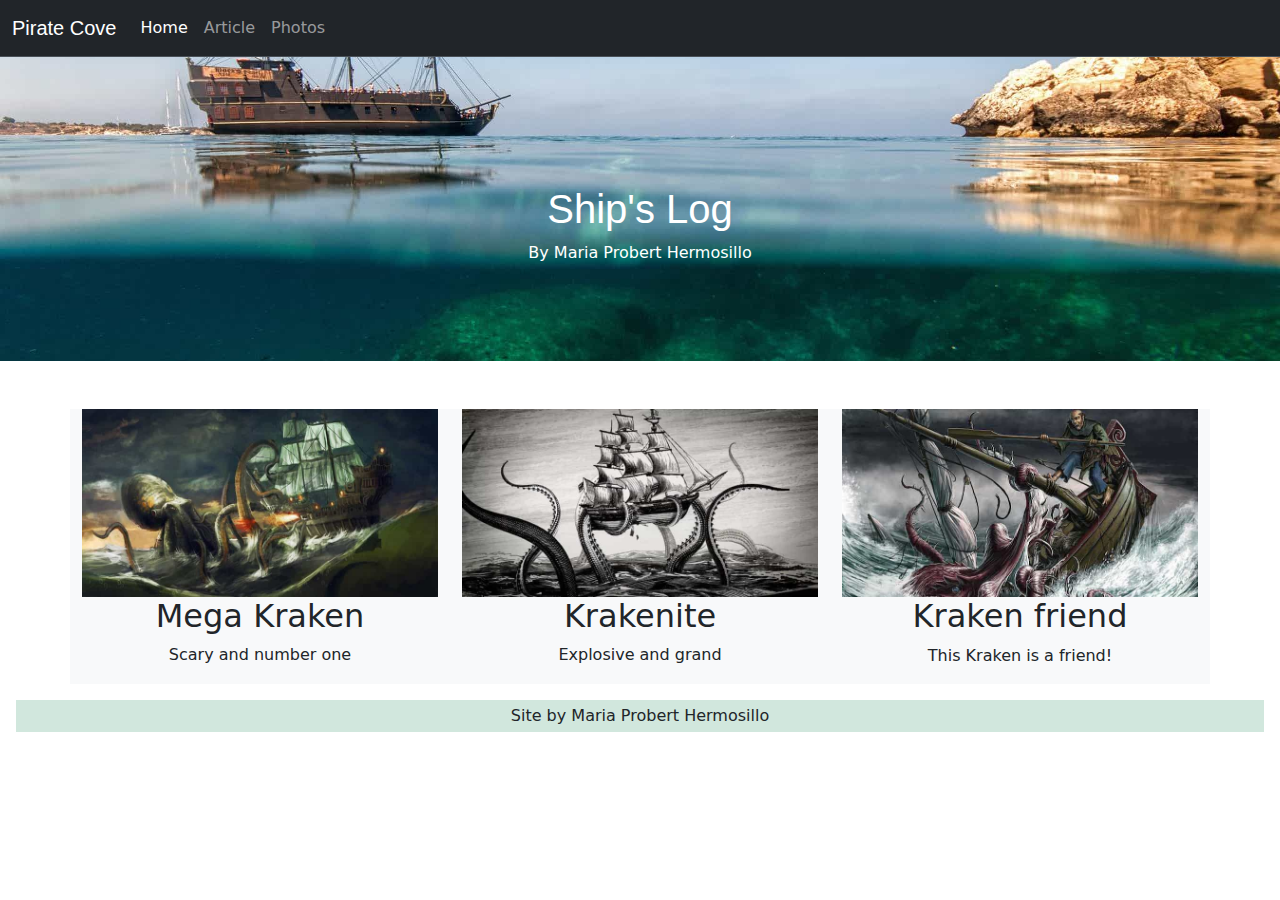
<file: docs/index.html>
<!DOCTYPE html>
<html class="no-js" lang="en">
<head>
  <title>Bootstrap 5 Layout</title>
  <meta http-equiv="x-ua-compatible" content="ie=edge">
  <meta name="viewport" content="width=device-width, initial-scale=1.0" />
  <link rel="stylesheet" href="css/styles.css">
  <link rel="preconnect" href="https://fonts.googleapis.com"> 
</head>

<body>
  <!-- Content starts here -->
  <nav class="navbar navbar-expand-lg bg-dark border-bottom border-body" data-bs-theme="dark">
    <div class="container-fluid">
      <a class="navbar-brand">Pirate Cove</a>
      <button class="navbar-toggler" type="button" data-bs-toggle="collapse" data-bs-target="#navbarNav" aria-controls="navbarNav" aria-expanded="false" aria-label="Toggle navigation">
        <span class="navbar-toggler-icon"></span>
      </button>
      <div class="collapse navbar-collapse" id="navbarNav">
        <ul class="navbar-nav">
          <li class="nav-item">
            <a class="nav-link active" aria-current="page" href="index.html">Home</a>
          </li>
          <li class="nav-item">
            <a class="nav-link"  href="article.html">Article</a>
          </li>
          <li class="nav-item">
            <a class="nav-link"  href="photos.html">Photos</a>
          </li>
        </ul>
      </div>
    </div>
  </nav>

  <div id="jumbotron" class="text-center">
    <div class="container">
      <h1 class="title">Ship's Log</h1>
      <p> By Maria Probert Hermosillo</p>
    </div>
  </div>

  <div class="container text-center">
    <div class="row">
      <div class="col-md bg-light">
        <img src="img/kraken01.jpg" alt="Kraken 1" width="100%"> 
        <h2> Mega Kraken </h2> 
        <p> Scary and number one</p>
      </div>
      <div class="col-md bg-light">
        <img src="img/kraken02.jpg" alt="Kraken 2" width="100%"> 
        <h2> Krakenite </h2>
        <p> Explosive and grand</p>
      </div>
      <div class="col-md bg-light">
        <img src="img/kraken03.jpg" alt="Kraken 3" width="100%"> 
        <h2> Kraken friend </h2>
        <p> This Kraken is a friend! </p>
      </div>
    </div>
  </div>

  <footer> <p class="text-center bg-success-subtle m-3 p-1">Site by Maria Probert Hermosillo</p></footer>
  <!-- Closing scripts here -->
  <script src="js/bootstrap.bundle.min.js"></script>
</body>
</html>
</file>
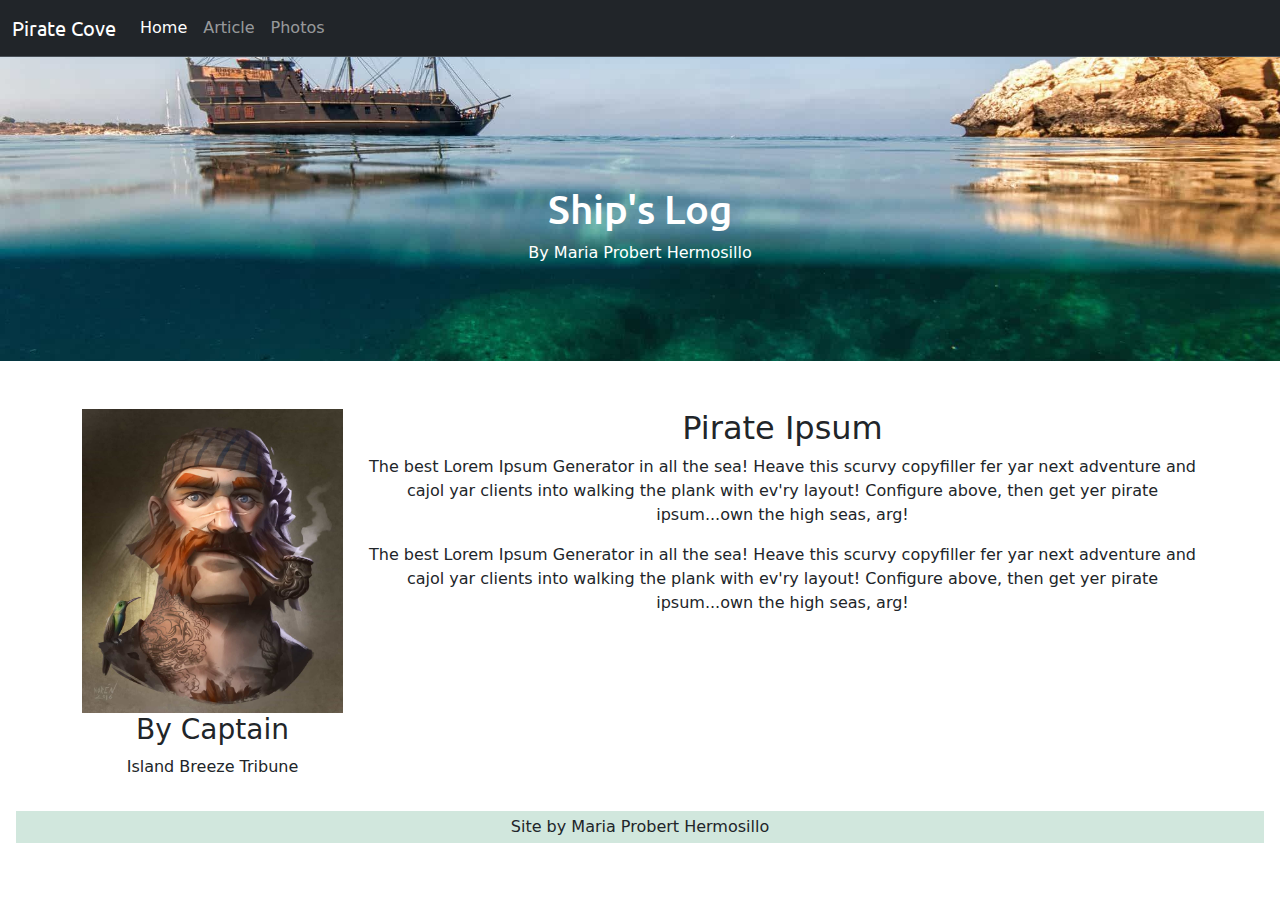
<file: docs/article.html>
<!DOCTYPE html>
<html lang="en">
<head>
  <meta http-equiv="x-ua-compatible" content="ie=edge">
  <meta name="viewport" content="width=device-width, initial-scale=1.0" />
  <link rel="stylesheet" href="css/styles.css">
  <link rel="preconnect" href="https://fonts.googleapis.com">
<link rel="preconnect" href="https://fonts.gstatic.com" crossorigin>
<link href="https://fonts.googleapis.com/css2?family=Open+Sans:wght@500&family=Ubuntu:wght@300&display=swap" rel="stylesheet">
</head>
<body>
  <nav class="navbar navbar-expand-lg bg-dark border-bottom border-body" data-bs-theme="dark">
    <div class="container-fluid">
      <a class="navbar-brand" href="#">Pirate Cove</a>
      <button class="navbar-toggler" type="button" data-bs-toggle="collapse" data-bs-target="#navbarNav" aria-controls="navbarNav" aria-expanded="false" aria-label="Toggle navigation">
        <span class="navbar-toggler-icon"></span>
      </button>
      <div class="collapse navbar-collapse" id="navbarNav">
        <ul class="navbar-nav">
          <li class="nav-item">
            <a class="nav-link active" aria-current="page" href="index.html">Home</a>
          </li>
          <li class="nav-item">
            <a class="nav-link" aria-current="page" href="article.html">Article</a>
          </li>
          <li class="nav-item">
            <a class="nav-link" aria-current="page" href="photos.html">Photos</a>
          </li>
        </ul>
      </div>
    </div>
  </nav>

  <div id="jumbotron" class="text-center">
    <div class="container">
      <h1 class="title">Ship's Log</h1>
      <p> By Maria Probert Hermosillo</p>
    </div>
  </div>

  <div class="container text-center">
    <div class="row">
      <div class="col-md-4 col-lg-3">
        <img src="img/pirate.jpg" class="img-fluid">
        <h3 class="byline"> By Captain</h3>
        <p class="attribute"> Island Breeze Tribune</p>
      </div>
      <div class="col-md-3 col-lg-9">
        <h2> Pirate Ipsum </h2> 
        <p> The best Lorem Ipsum Generator in all the sea! Heave this scurvy copyfiller fer yar next adventure and cajol yar clients into walking the plank with ev'ry layout! Configure above, then get yer pirate ipsum...own the high seas, arg!</p>
        <p> The best Lorem Ipsum Generator in all the sea! Heave this scurvy copyfiller fer yar next adventure and cajol yar clients into walking the plank with ev'ry layout! Configure above, then get yer pirate ipsum...own the high seas, arg!</p>
      </div>
    </div>
  </div>
  

  <footer> <p class="text-center bg-success-subtle m-3 p-1">Site by Maria Probert Hermosillo</p></footer>
</body>
</html>
</file>
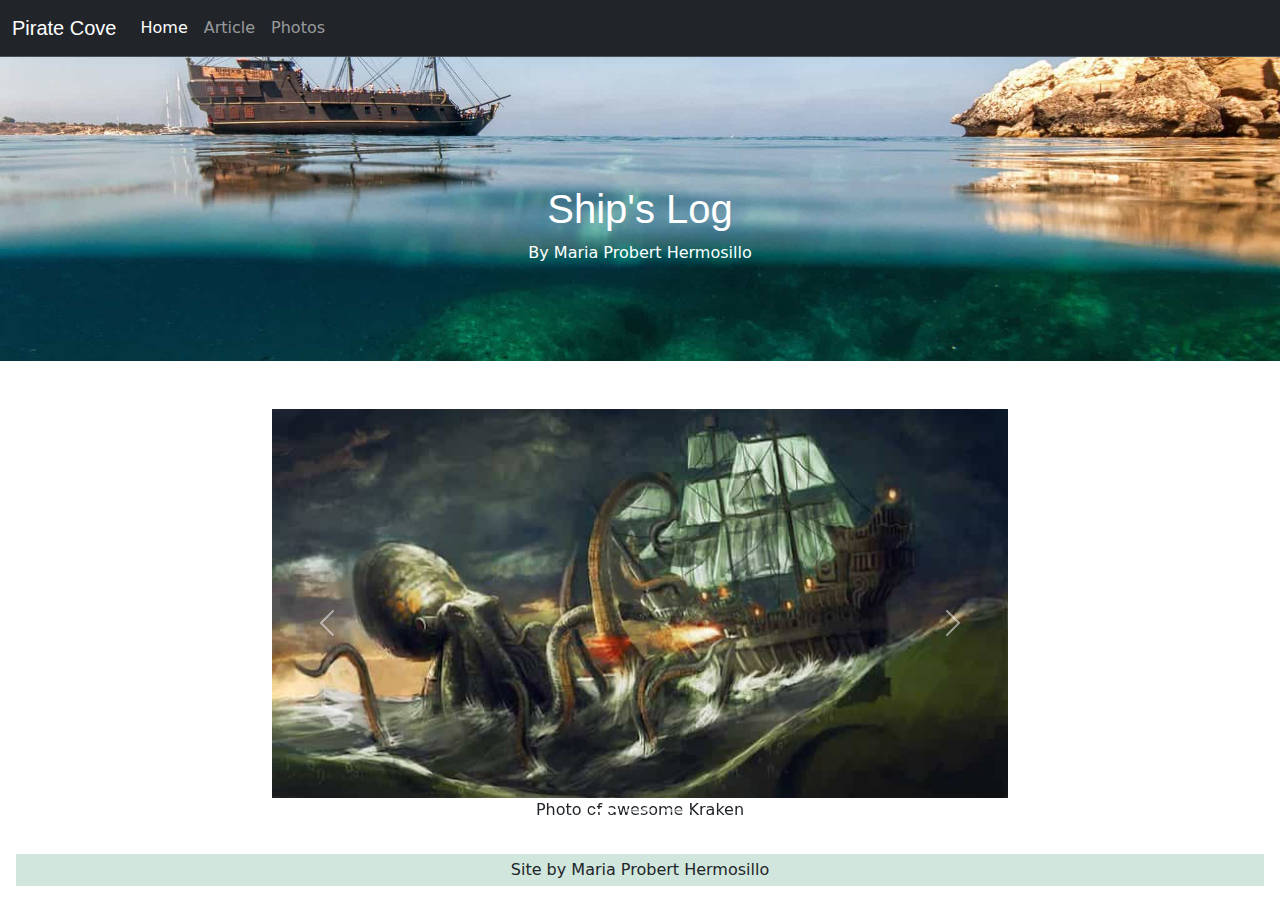
<file: docs/photos.html>
<!DOCTYPE html>
<html class="no-js" lang="en">
<head>
  <title>Bootstrap 5 Layout</title>
  <meta http-equiv="x-ua-compatible" content="ie=edge">
  <meta name="viewport" content="width=device-width, initial-scale=1.0" />
  <link rel="stylesheet" href="css/styles.css">
  <link rel="preconnect" href="https://fonts.googleapis.com"> 
</head>

<body>
  <!-- Content starts here -->
  <nav class="navbar navbar-expand-lg bg-dark border-bottom border-body" data-bs-theme="dark">
    <div class="container-fluid">
      <a class="navbar-brand">Pirate Cove</a>
      <button class="navbar-toggler" type="button" data-bs-toggle="collapse" data-bs-target="#navbarNav" aria-controls="navbarNav" aria-expanded="false" aria-label="Toggle navigation">
        <span class="navbar-toggler-icon"></span>
      </button>
      <div class="collapse navbar-collapse" id="navbarNav">
        <ul class="navbar-nav">
          <li class="nav-item">
            <a class="nav-link active" aria-current="page" href="index.html">Home</a>
          </li>
          <li class="nav-item">
            <a class="nav-link" aria-current="page" href="article.html">Article</a>
          </li>
          <li class="nav-item">
            <a class="nav-link" aria-current="page" href="photos.html">Photos</a>
          </li>
        </ul>
      </div>
    </div>
  </nav>

  <div id="jumbotron" class="text-center">
    <div class="container">
      <h1 class="title">Ship's Log</h1>
      <p> By Maria Probert Hermosillo</p>
    </div>
  </div>

  <div class="container"> 
  <div class="row"> 
    <div class="col-md-8 offset-md-2"> 
  <div id="carouselExampleIndicators" class="carousel slide" data-bs-ride="carousel">
    <div class="carousel-indicators">
      <button type="button" data-bs-target="#carouselExampleIndicators" data-bs-slide-to="0" class="active" aria-current="true" aria-label="Slide 1"></button>
      <button type="button" data-bs-target="#carouselExampleIndicators" data-bs-slide-to="1" aria-label="Slide 2"></button>
      <button type="button" data-bs-target="#carouselExampleIndicators" data-bs-slide-to="2" aria-label="Slide 3"></button>
    </div>
    <div class="carousel-inner">
      <div class="carousel-item active">
        <img src="img/kraken01.jpg" class="d-block w-100" alt="Kraken 1">
        <p> Photo of awesome Kraken</p>
      </div>
      <div class="carousel-item">
        <img src="img/kraken02.jpg" class="d-block w-100" alt="Kraken 2">
        <p> Kraken causing disaster</p>
      </div>
      <div class="carousel-item">
        <img src="img/kraken03.jpg" class="d-block w-100" alt="Kraken 3">
        <p> Kraken and humans</p>
      </div>
    </div>
    <button class="carousel-control-prev" type="button" data-bs-target="#carouselExampleIndicators" data-bs-slide="prev">
      <span class="carousel-control-prev-icon" aria-hidden="true"></span>
      <span class="visually-hidden">Previous</span>
    </button>
    <button class="carousel-control-next" type="button" data-bs-target="#carouselExampleIndicators" data-bs-slide="next">
      <span class="carousel-control-next-icon" aria-hidden="true"></span>
      <span class="visually-hidden">Next</span>
    </button>
  </div>
</div>
</div>
</div>

 



  <footer> <p class="text-center bg-success-subtle m-3 p-1">Site by Maria Probert Hermosillo</p></footer>
  <!-- Closing scripts here -->
  <script src="js/bootstrap.bundle.min.js"></script>
</body>
</html>
</file>
